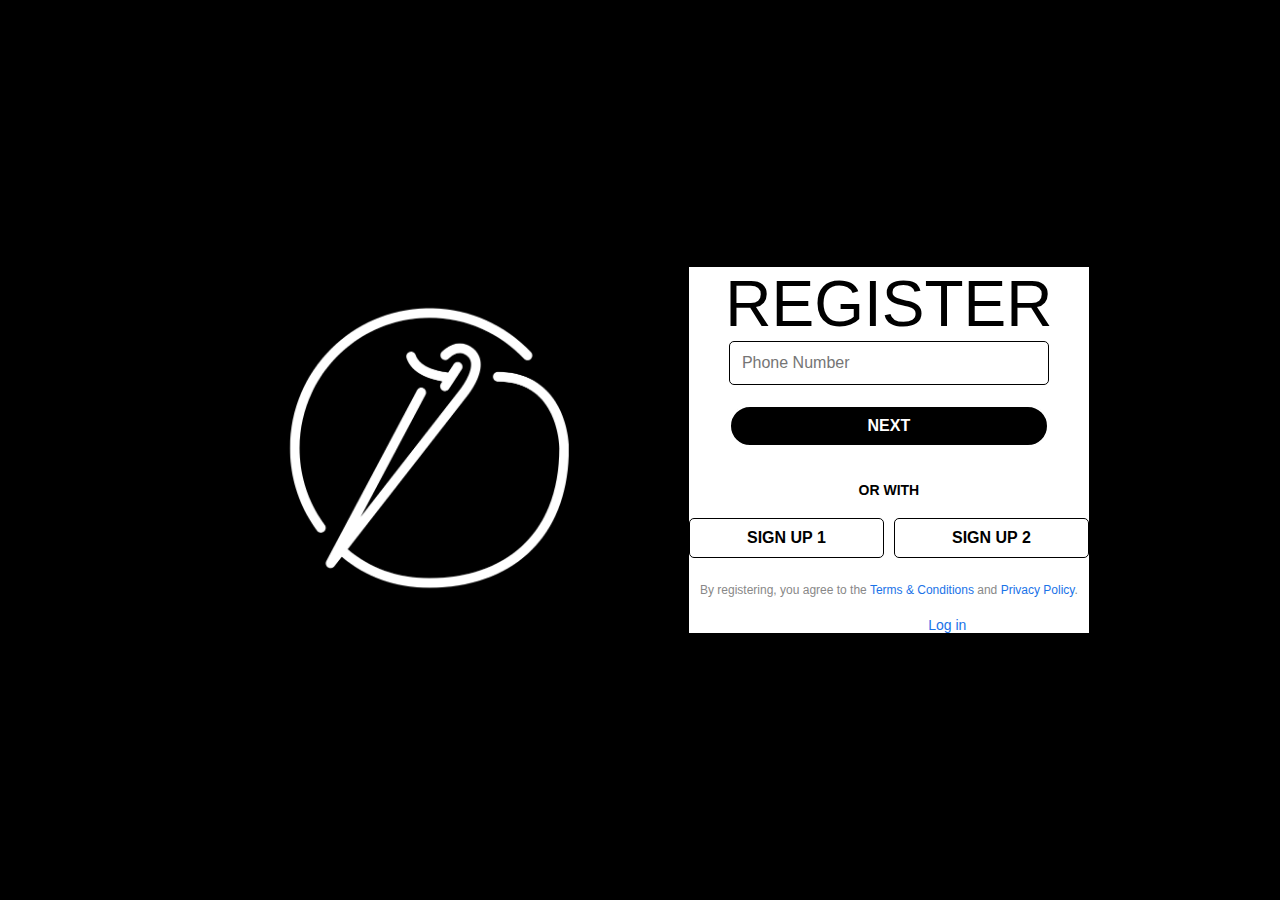
<file: index.html>
<!DOCTYPE html>
<html lang="en">
  <head>
    <meta charset="UTF-8" />
    <meta name="viewport" content="width=device-width, initial-scale=1.0" />
    <title>Register</title>
    <link rel="stylesheet" href="style.css" />
  </head>
  <body>
    <div class="content">
      <div class="image-container">
        <img src="firstlogo.png" alt="Girl Image2" />
      </div>
    
    <div class="containerl">
      <div class="image-placeholder"></div>

      <div class="form-section">
        <h1 class="h1login">REGISTER</h1>
        <input type="text" id="phoneNumber" placeholder="Phone Number" />
        <button id="nextBtn" class="btn-primaryin">NEXT</button>
      </div>

      <div class="divider">OR WITH</div>

      <div class="social-section">
        <button id="signup1" class="btn-secondary">SIGN UP 1</button>
        <button id="signup2" class="btn-secondary">SIGN UP 2</button>
      </div>

      <p class="terms">
        By registering, you agree to the <a href="#">Terms & Conditions</a> and
        <a href="#">Privacy Policy</a>.
      </p>

      <p class="login-link">Have an account? <a href="login.html">Log in</a></p>
    </div>
    </div>
    <script src="script.js"></script>
  </body>
</html>
</file>
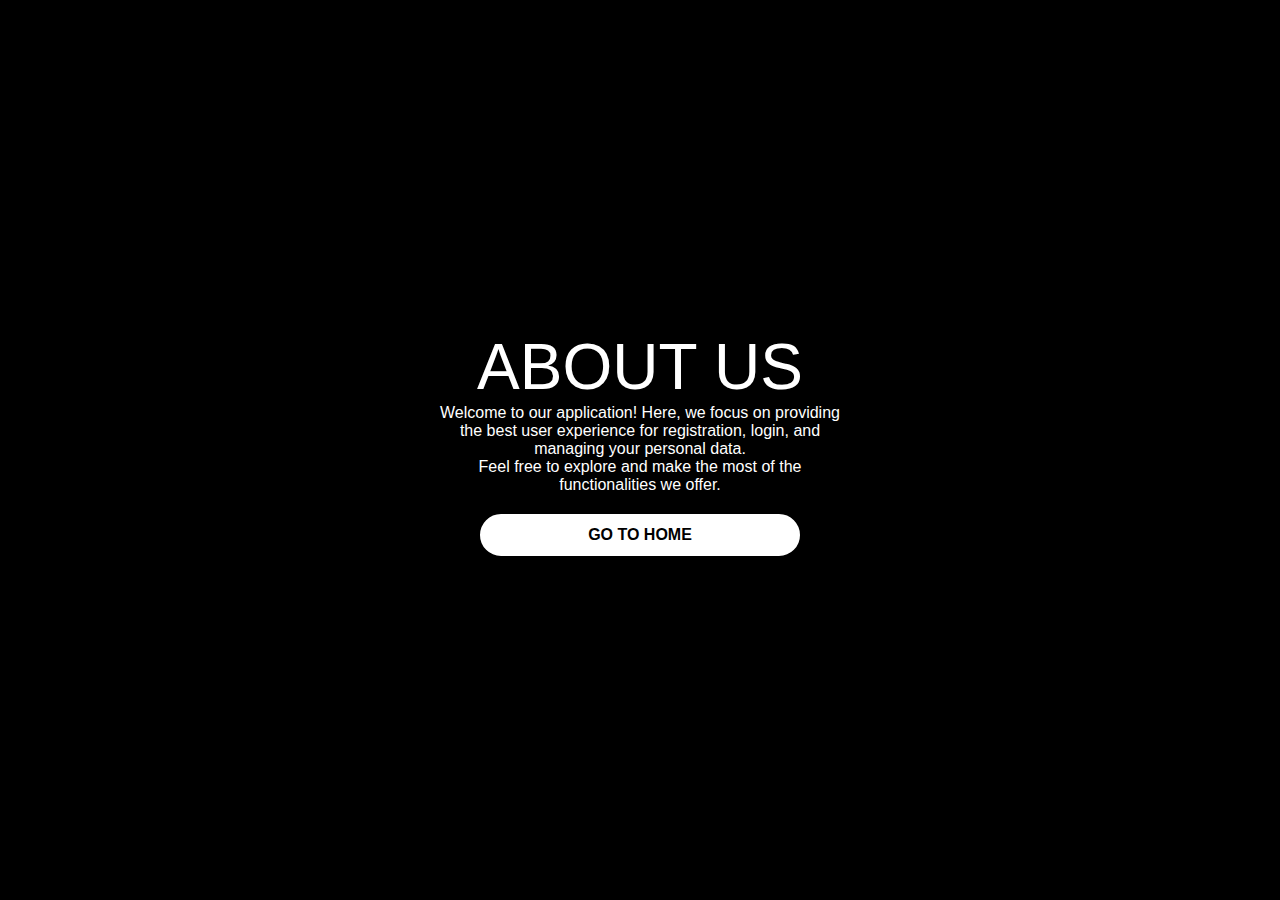
<file: about.html>
<!DOCTYPE html>
<html lang="en">
  <head>
    <meta charset="UTF-8" />
    <meta name="viewport" content="width=device-width, initial-scale=1.0" />
    <title>About</title>
    <link rel="stylesheet" href="style.css" />
  </head>
  <body>
    <div class="container">
      <div class="image-placeholder"></div>

      <div class="form-section">
        <h1>ABOUT US</h1>
        <p>
          Welcome to our application! Here, we focus on providing the best user
          experience for registration, login, and managing your personal data.
        </p>
        <p>
          Feel free to explore and make the most of the functionalities we
          offer.
        </p>
      </div>

      <button id="backToHome" href="index.html" class="btn-primaryabout">GO TO HOME</button>
    </div>
    <script src="script.js"></script>
  </body>
</html>
</file>
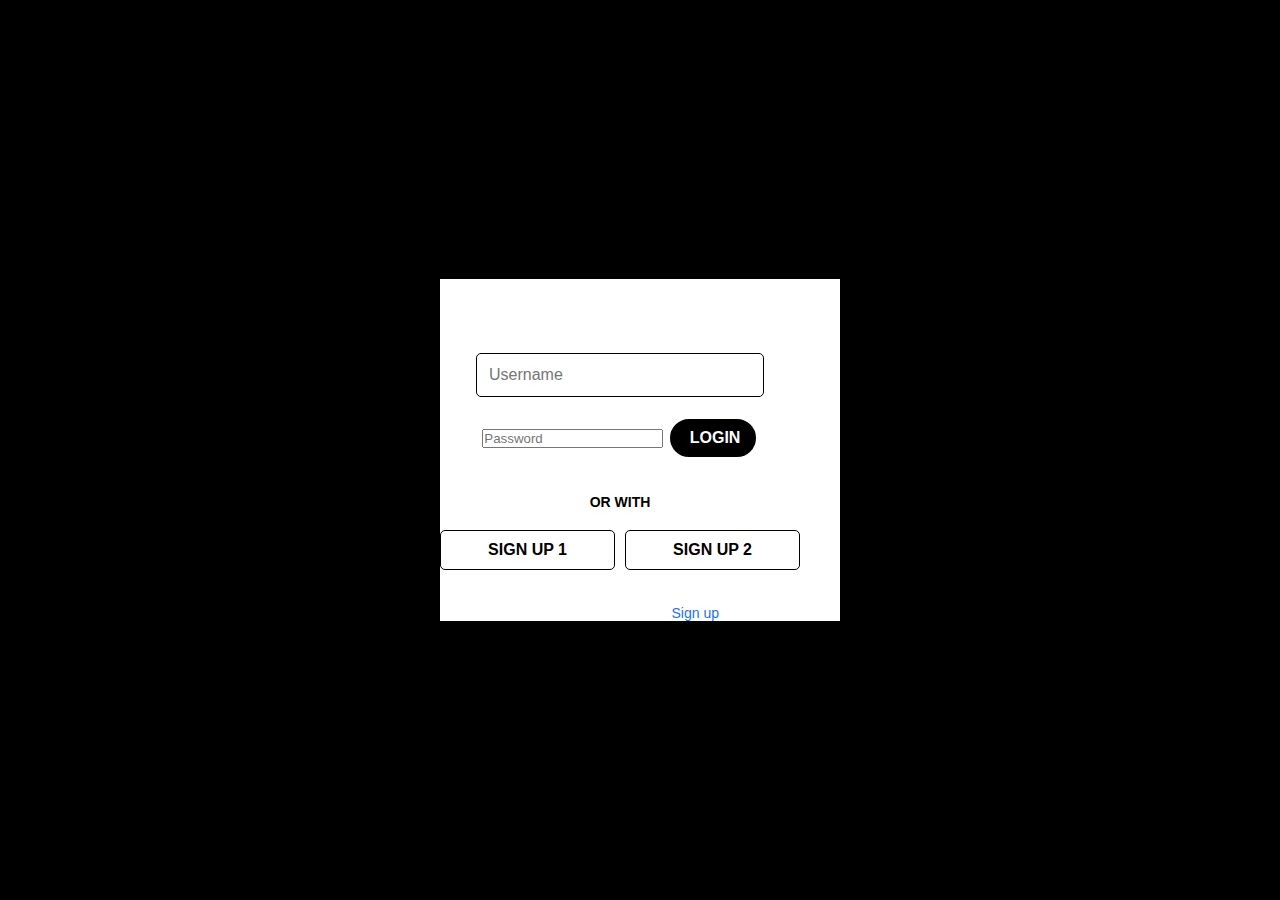
<file: login.html>
<!DOCTYPE html>
<html lang="en">
  <head>
    <meta charset="UTF-8" />
    <meta name="viewport" content="width=device-width, initial-scale=1.0" />
    <title>Login</title>
    <link rel="stylesheet" href="style.css" />
  </head>
  <body>
    <div class="loginscreen">
      <div class="container">
        <div class="image-placeholder"></div>

        <div class="form-section">
          <h1>LOGIN</h1>
          <input type="text" id="username" placeholder="Username" />
          <input type="password" id="password" placeholder="Password" />
          <button id="loginBtn" class="btn-primary">LOGIN</button>
        </div>

        <div class="divider">OR WITH</div>

        <div class="social-section">
          <button id="signup1" class="btn-secondary">SIGN UP 1</button>
          <button id="signup2" class="btn-secondary">SIGN UP 2</button>
        </div>

        <p class="login-link">
          Don't have an account? <a href="index.html">Sign up</a>
        </p>
      </div>
    </div>
    <script src="script.js"></script>
  </body>
</html>
</file>
<file: style.css>
* {
    margin: 0;
    padding: 0;
    box-sizing: border-box;
  }
  
  body {
    font-family: "Arial", sans-serif;
    background-color: #000;
    color: #fff;
    display: flex;
    justify-content: center;
    align-items: center;
    height: 100vh;
    margin: 0;
  }
  
  .container {
    width: 90%;
    max-width: 400px;
    text-align: center;
  }
  
  .containerl {
      width: 90%;
      max-width: 400px;
      text-align: center;
      background-color: #FFF;
  }
  
  .logo {
    background: url("logo-placeholder.png") no-repeat center;
    background-size: cover;
    width: 100px;
    height: 100px;
    margin: 0 auto 20px;
  }
  
  h1 {
    font-size: 24px;
  }
  
  .homeH1 {
      font-size: 70px;
      margin-bottom: -45px;
  }
  
  .btn-primaryt {
      padding: 10px 20px;
      background-color: #fff;
      color: rgb(0, 0, 0);
      border: 2px solid #fff;
      border-radius: 50px;
      cursor: pointer;
      text-align: center;
      width: 25%;
  }
    
  .btn-primaryabout {
    padding: 10px 20px;
    background-color: #fff;
    color: rgb(0, 0, 0);
    border: 2px solid #fff;
    border-radius: 50px;
    cursor: pointer;
    text-align: center;
    width: 80%;
    margin-top: 5%;
}
  
  .btn-primaryin {
      padding: 10px 20px;
      background-color: #000;
      color: #FFF;
      border: 2px solid #fff;
      border-radius: 50px;
      cursor: pointer;
      text-align: center;
      width: 80%;
  }
  
  .btn-primaryt1 {
      padding: 10px 20px;
      background-color: #fff;
      color: rgb(0, 0, 0);
      border: 2px solid #fff;
      border-radius: 50px;
      cursor: pointer;
      text-align: center;
      width: 80%;
  }
  
  input[type="text"] {
    width: 80%;
    padding: 12px;
    margin-bottom: 20px;
    border: 1px solid #000;
    border-radius: 5px;
    background-color: #FFF;
    color: #fff;
    font-size: 16px;
  }
  
  button {
    width: 100%;
    padding: 12px;
    font-size: 16px;
    border: none;
    border-radius: 5px;
    cursor: pointer;
    margin-bottom: 15px;
    text-transform: uppercase;
    font-weight: bold;
  }
  
  .h1login{
      background-color: #fff;
      color: #000;
  }
  
  .btn-primary {
    background-color: #1a73e8;
    color: #fff;
  }
  
  .btn-secondary {
    background-color: #FFF;
    color: #000;
  }
  
  .divider {
    margin: 20px 0;
    color: #000;
    font-size: 14px;
    font-weight: bold;
  }
  
  .terms {
    font-size: 12px;
    color: #888;
    margin-top: 10px;
  }
  
  .terms a {
    color: #1a73e8;
    text-decoration: none;
  }
  
  .login-link {
    margin-top: 20px;
    font-size: 14px;
  }
  
  .login-link a {
    color: #1a73e8;
    text-decoration: none;
  }
  
  body {
    font-family: Arial, sans-serif;
    background-color: #000000;
    color: #fff;
  }
  
  header {
    background-color: #000000;
    color: white;
    position: fixed;
  }
  
  .navbar {
    display: flex;
    justify-content: center;
    margin-top: -85%;
  }
  
  .logo img {
    height: 95px;
    margin-left: -400%;
  }
  
  nav a {
    color: white;
    text-decoration: none;
    margin-left: 20px;
    font-size: 16px;
  }
  
  nav a:hover {
    text-decoration: underline;
  }
  
  main {
    padding-top: 80px;
  }
  
  .header-texth {
    text-align: center;
    margin-top: 50px;
  }
  
  .header-textt {
      margin-top: 40%;
  }
  
  .loginscreen{
      background-color: #FFF;
  }
  
  h1 {
    font-size: 4rem;
    font-weight: normal;
    color: #fff;
  }
  
  .highlight {
    font-weight: bold;
    font-size: 4.5rem;
  }
  
  .content {
    display: flex;
    justify-content: center;
    align-items: center;
    margin-top: 50px;
    max-width: 1200px;
    margin: 50px auto;
  }
  
  .image-container {
    flex: 1;
    padding-right: 20px;
  }
  
  .image-container img {
    width: 100%;
    max-width: 500px;
    border-radius: 10px;
  }
  
  .text-container {
    flex: 1;
    font-size: 18px;
    line-height: 1.6;
    color: #fff;
  }
  
  .text-container p {
    margin-bottom: 20px;
  }
  
  .btn-primary {
      padding: 10px 20px;
      background-color: #000000;
      color: white;
      border: 2px solid #fff;
      border-radius: 50px;
      cursor: pointer;
      text-align: center;
      width: 25%;
  }
  
  .btn-primary1 {
      padding: 10px 20px;
      background-color: #000000;
      color: white;
      border: 2px solid #fff;
      border-radius: 50px;
      cursor: pointer;
      text-align: center;
      width: 25%;
      margin-left: 70%;
  }
  
  .btn-primary:hover {
    background-color: #333333;
  }
  
  .btn-primary2 {
      padding: 10px 20px;
      background-color: #000000;
      color: white;
      border: 2px solid #fff;
      border-radius: 50px;
      cursor: pointer;
      text-align: center;
      width: 10%;
      margin-left: 80%;
  }
  
  .separator {
    border: none;
    height: 2px;
    background-color: #525254;
    margin-top: 20px;
    margin-bottom: 20px;
  }
  
  .social-section {
    display: flex;
    gap: 10px;
  }
  
  .btn-secondary {
    padding: 10px 20px;
    background-color: #FFF;
    border: 1px solid #000;
    color: #000;
    width: 80%;
    border-radius: 5px;
    cursor: pointer;
  }
  
  .btn-secondary:hover {
    background-color: #888;
  }
</file>
